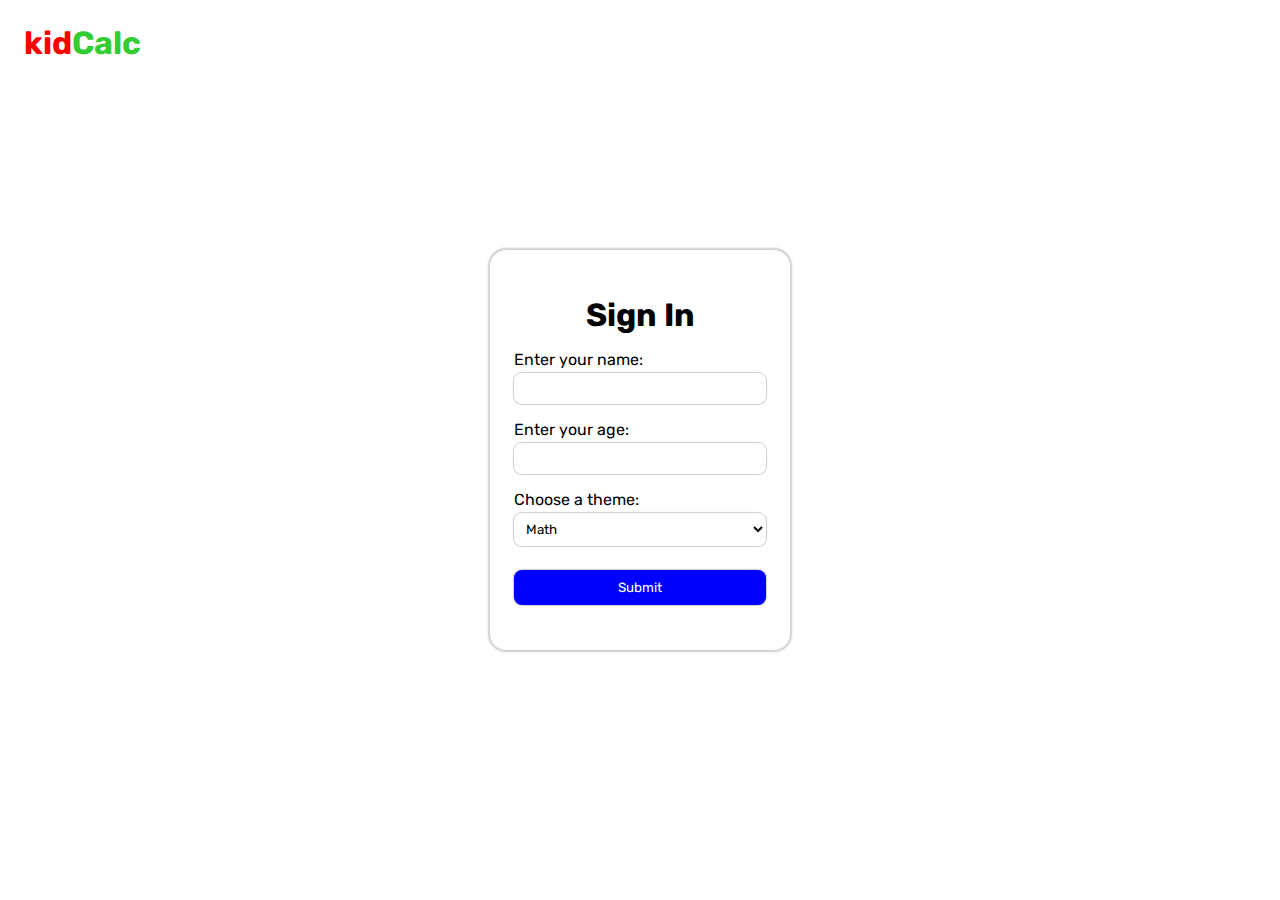
<file: kidcalc/index.html>
<!doctype html>
<html lang="en">
<head>
    <meta charset="UTF-8">
    <meta name="viewport" content="width=device-width, initial-scale=1.0">
    <meta name="description" content="kidCalc math game, DECI L3 web dev project.">
    <title>kidCalc</title>
    <link rel="stylesheet" href="assets/css/main.css">
</head>
<body>
    <div id="container">
        <header id="header">
            <h1><span class="red">kid</span><span class="green">Calc</span></h1>
            <div id="information-bar">
                <h3 id="greeting">Hello!</h3>
                <h3>Score: <span id="score">0</span></h3>
            </div>
        </header>
        <div id="login">
            <h1>Sign In</h1>
            <div class="spacer"></div>
            <form id="login-form">
                <div class="input-field">
                    <label for="name">Enter your name:</label>
                    <div class="mini-spacer"></div>
                    <input type="text" name="name" id="name" required maxlength="30">
                </div>
                <div class="spacer"></div>
                <div class="input-field">
                    <label for="age">Enter your age:</label>
                    <div class="mini-spacer"></div>
                    <input type="number" name="age" id="age" required min="1" max="150">
                </div>
                <div class="spacer"></div>
                <div class="input-field">
                    <label for="theme">Choose a theme:</label>
                    <div class="mini-spacer"></div>
                    <select name="theme" id="theme">
                        <option value="math">Math</option>
                        <option value="space">Space</option>
                        <option value="nature">Nature</option>
                    </select>
                </div>
                <div class="large-spacer"></div>
                <input type="submit" value="Submit" id="submit-button">
            </form>
        </div>
        <main id="main-section">
            <div id="kidcalc">
                <div id="calc-interface">
                    <h2>Enter Mathematical Expression:</h2>
                    <br>
                    <h2 id="calc-numbers"></h2>
                </div>
                <br>
                <div id="calc-buttons">
                    <button class="calc-button" id="b1">1</button>
                    <button class="calc-button" id="b2">2</button>
                    <button class="calc-button" id="b3">3</button>
                    <button class="calc-button" id="b4">4</button>
                    <button class="calc-button" id="b5">5</button>
                    <button class="calc-button" id="b6">6</button>
                    <button class="calc-button" id="b7">7</button>
                    <button class="calc-button" id="b8">8</button>
                    <button class="calc-button" id="b9">9</button>
                    <button class="calc-button" id="b0">0</button>
                    <button class="calc-button op" id="plus">+</button>
                    <button class="calc-button op" id="minus">-</button>
                    <button class="calc-button op" id="greater">&gt;</button>
                    <button class="calc-button op" id="less">&lt;</button>
                    <button class="calc-button op" id="equal">=</button>
                    <button class="calc-button large-button" id="clear">Clear</button>
                </div>
            </div>
            <div id="answer-box">
                <h2>Enter your answer (Leave empty if expression is a comparision):</h2>
                <br>
                <input type="number" name="answer" id="answer"></input>
                <br>
                <br>
                <button class="calc-button" id="submit">Submit</button>
            </div>
            <div id="result-box">
                <h2>Result:</h2>
                <br>
                <h2 id="result"></h2>
            </div>
        </main>
    </div>
    <script src="scripts/login.js"></script>
    <script src="scripts/calc.js"></script>
</body>
</html>
</file>
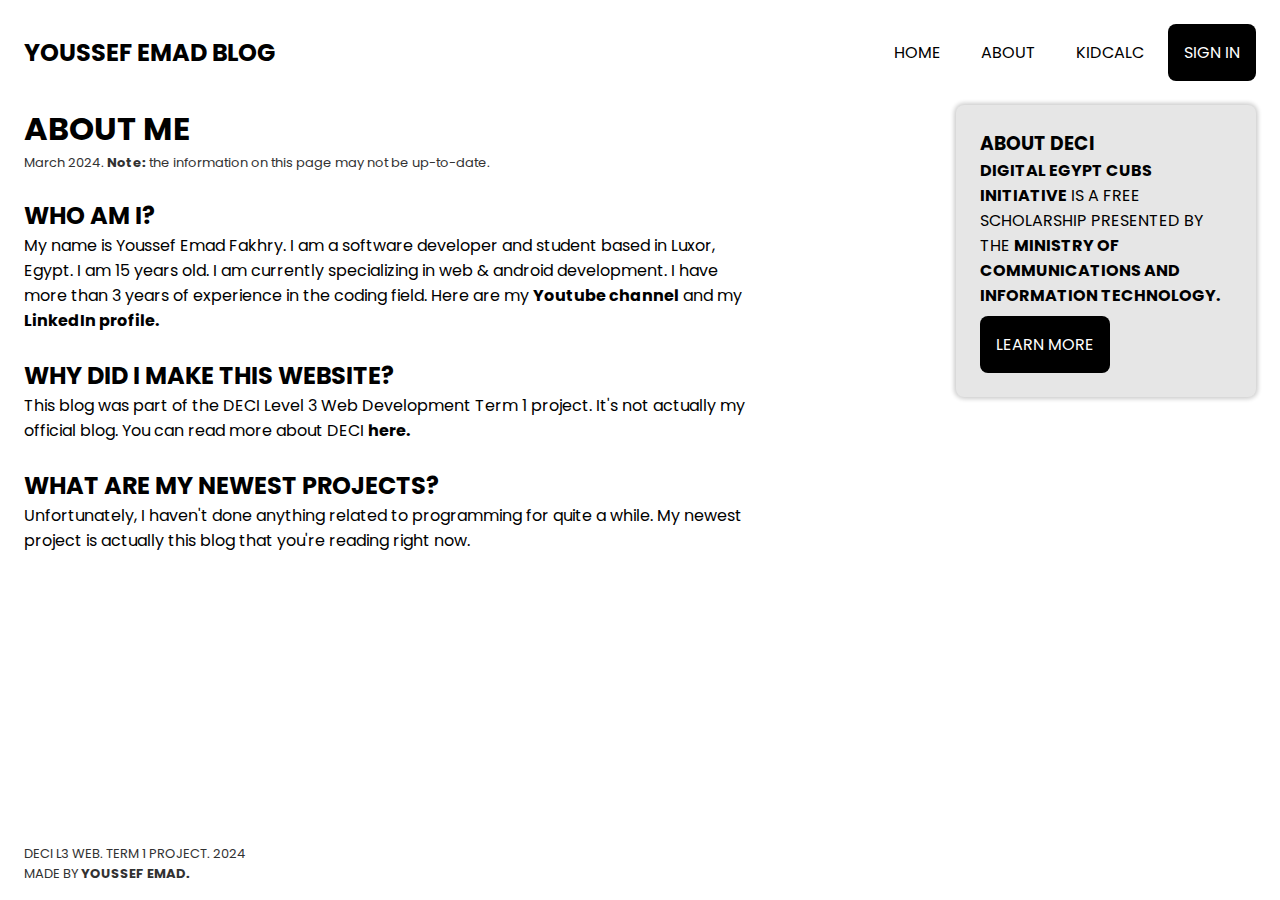
<file: about.html>
<!doctype html>
<html lang="en">
<head>
    <meta charset="UTF-8">
    <meta name="viewport" content="width=device-width, initial-scale=1.0">
    <meta name="description" content="About me, DECI L3 web dev project.">
    <title>Youssef Emad Blog - About Me</title>
    <link rel="stylesheet" href="assets/css/main.css">
</head>
<body>
    <div id="container">
        <header>
            <h2>YOUSSEF EMAD BLOG</h2>
            <nav>
                <a href="index.html">HOME</a>
                <a href="about.html" target="_blank">ABOUT</a>
                <a href="kidcalc/index.html" target="_blank">KIDCALC</a>
                <a href="#" class="special-button" id="login-button">SIGN IN</a>
            </nav>
        </header>
        <main id="about-page">
            <h1>ABOUT ME</h1>
            <p class="small-text">March 2024. <strong>Note:</strong> the information on this page may not be up-to-date.</p>
            <br>
            <h2>WHO AM I?</h2>
            <p>My name is Youssef Emad Fakhry.
                I am a software developer and student based in Luxor, Egypt.
                I am 15 years old. I am currently specializing in web & android development.
                I have more than 3 years of experience in the coding field.
                Here are my <strong><a href="https://youtube.com/@joeprogs">Youtube channel</a></strong>
                and my <strong><a href="https://linkedin.com/in/joeprogs">LinkedIn profile.</a></strong></p>
            <br>
            <h2>WHY DID I MAKE THIS WEBSITE?</h2>
            <p>This blog was part of the DECI Level 3 Web Development Term 1 project.
                It's not actually my official blog. You can read more about DECI
                <strong><a href="https://deci.gov.eg" target="_blank">here.</a></strong></p>
            <br>
            <h2>WHAT ARE MY NEWEST PROJECTS?</h2>
            <p>Unfortunately, I haven't done anything related to programming for quite a while.
                My newest project is actually this blog that you're reading right now.</p>
        </main>
        <div class="large-spacer"></div>
        <aside>
            <div class="side-section">
                <h3>ABOUT DECI</h3>
                <p><strong>DIGITAL EGYPT CUBS INITIATIVE</strong> IS A FREE SCHOLARSHIP PRESENTED BY THE
                    <strong>MINISTRY OF COMMUNICATIONS AND INFORMATION TECHNOLOGY.</strong>
                </p>
                <a href="https://deci.gov.eg" target="_blank" class="special-button learn-more">LEARN MORE</a>
            </div>
        </aside>
        <footer class="small-text">
            <p>DECI L3 WEB. TERM 1 PROJECT. 2024</p>
            <p>MADE BY <strong>YOUSSEF EMAD.</strong></p>
        </footer>
    </div>
    <script src="scripts/login.js"></script>
</body>
</html>
</file>
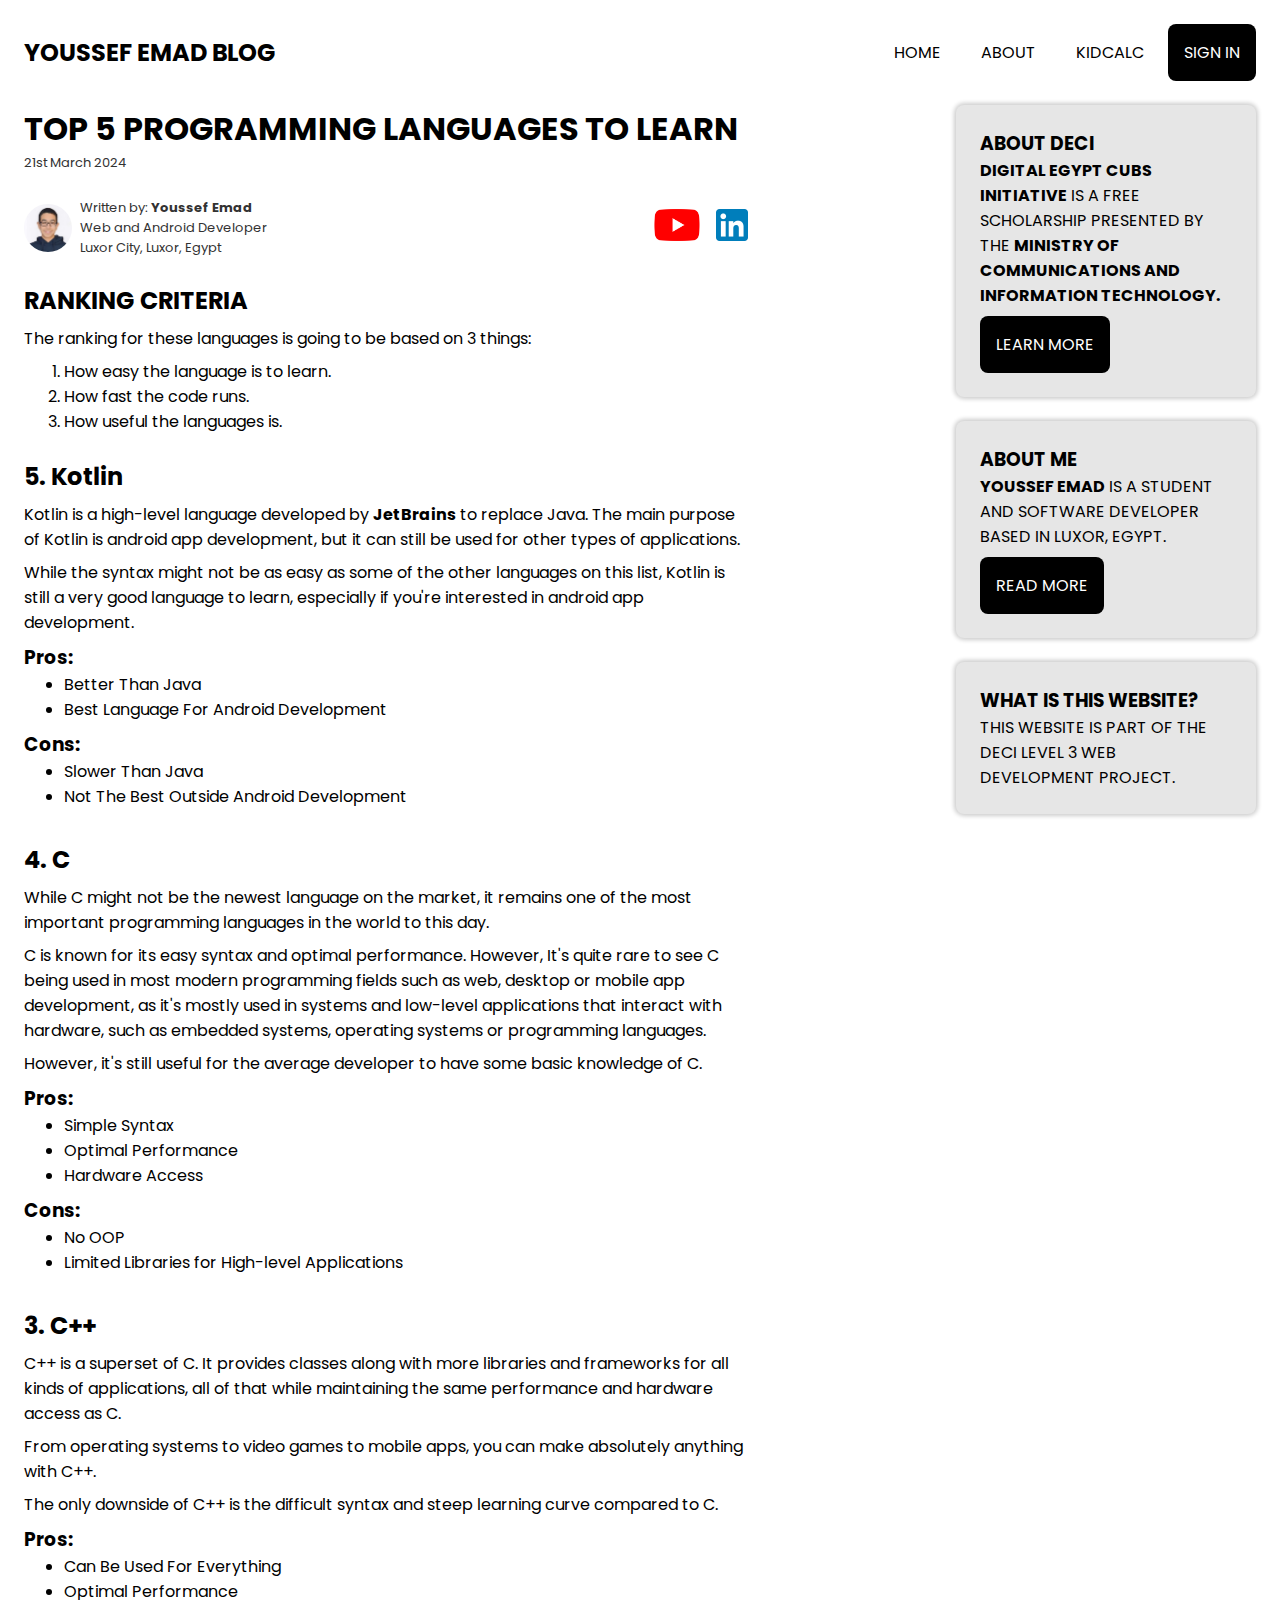
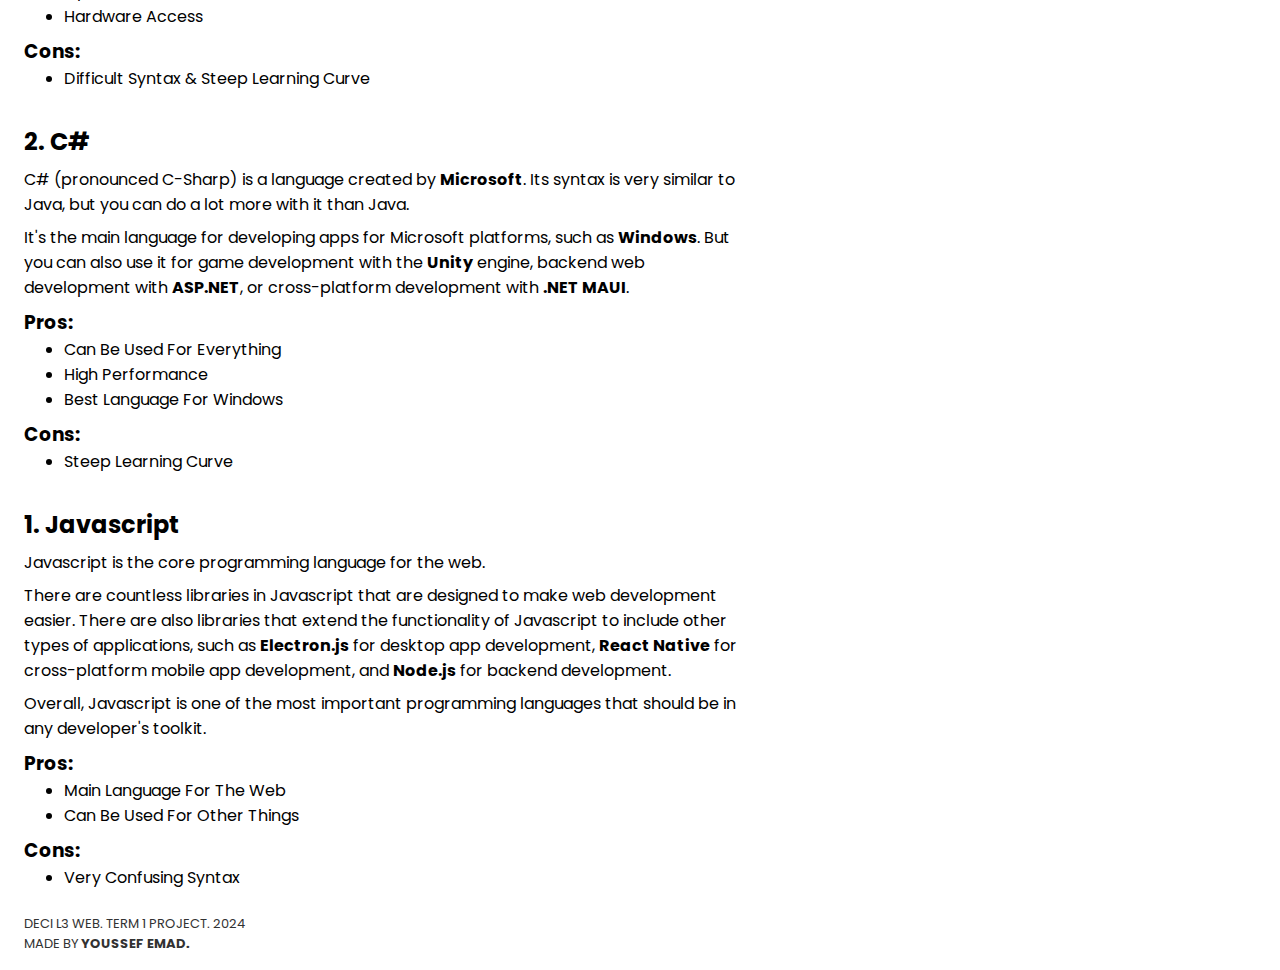
<file: posts/demo.html>
<!doctype html>
<html lang="en">
<head>
    <meta charset="UTF-8">
    <meta name="viewport" content="width=device-width, initial-scale=1.0">
    <meta name="description" content="Best programming languages to learn in 2024, DECI L3 web dev project.">
    <title>Top 5 Programming Languages To Learn In 2024</title>
    <link rel="stylesheet" href="../assets/css/main.css">
</head>
<body>
    <div id="container">
        <header>
            <h2>YOUSSEF EMAD BLOG</h2>
            <nav>
                <a href="../index.html" target="_blank">HOME</a>
                <a href="../about.html" target="_blank">ABOUT</a>
                <a href="../kidcalc/index.html" target="_blank">KIDCALC</a>
                <a href="#" class="special-button" id="login-button">SIGN IN</a>
            </nav>
        </header>
        <main id="post">
            <h1>TOP 5 PROGRAMMING LANGUAGES TO LEARN</h1>
            <p class="small-text">21st March 2024</p>
            <br>
            <div class="post-info small-text">
                <div class="author">
                    <img src="../assets/images/me.jpg" alt="Author">
                    <div>
                        <p>Written by: <strong>Youssef Emad</strong></p>
                        <p>Web and Android Developer</p>
                        <p>Luxor City, Luxor, Egypt</p>
                    </div>
                </div>
                <div class="social-links">
                    <a href="https://youtube.com/@joeprogs" target="_blank">
                        <img src="../assets/images/youtube.png" alt="Youtube">
                    </a>
                    <a href="https://linkedin.com/in/joeprogs" target="_blank">
                        <img src="../assets/images/linkedin.png" alt="LinkedIn">
                    </a>
                </div>
            </div>
            <br>
            <div id="post-content">
                <h2>RANKING CRITERIA</h2>
                <p>The ranking for these languages is going to be based on 3 things:</p>
                <ol>
                    <li>How easy the language is to learn.</li>
                    <li>How fast the code runs.</li>
                    <li>How useful the languages is.</li>
                </ol>
                <br>
                <h2>5. Kotlin</h2>
                <p>Kotlin is a high-level language developed by <strong><a href="https://jetbrains.com"
                            target="_blank">JetBrains</a></strong>
                    to replace Java. The main purpose of Kotlin is android app development,
                    but it can still be used for other types of applications.</p>
                <p>While the syntax might not be as easy as some of the other languages on this list,
                    Kotlin is still a very good language to learn,
                    especially if you're interested in android app development.</p>
                <h3>Pros:</h3>
                <ul>
                    <li>Better Than Java</li>
                    <li>Best Language For Android Development</li>
                </ul>
                <h3>Cons:</h3>
                <ul>
                    <li>Slower Than Java</li>
                    <li>Not The Best Outside Android Development</li>
                </ul>
                <br>
                <h2>4. C</h2>
                <p>While C might not be the newest language on the market,
                    it remains one of the most important programming languages in the world to this day.</p>
                <p>C is known for its easy syntax and optimal performance.
                    However, It's quite rare to see C being used in most modern programming fields
                    such as web, desktop or mobile app development, as it's mostly used in
                    systems and low-level applications that interact with hardware,
                    such as embedded systems, operating systems or programming languages.</p>
                <p>However, it's still useful for the average developer to have some basic knowledge of C.</p>
                <h3>Pros:</h3>
                <ul>
                    <li>Simple Syntax</li>
                    <li>Optimal Performance</li>
                    <li>Hardware Access</li>
                </ul>
                <h3>Cons:</h3>
                <ul>
                    <li>No OOP</li>
                    <li>Limited Libraries for High-level Applications</li>
                </ul>
                <br>
                <h2>3. C++</h2>
                <p>C++ is a superset of C.
                    It provides classes along with more libraries and frameworks
                    for all kinds of applications, all of that while maintaining
                    the same performance and hardware access as C.</p>
                <p>From operating systems to video games to mobile apps,
                    you can make absolutely anything with C++.</p>
                <p>The only downside of C++ is the difficult syntax and steep learning curve
                    compared to C.</p>
                <h3>Pros:</h3>
                <ul>
                    <li>Can Be Used For Everything</li>
                    <li>Optimal Performance</li>
                    <li>Hardware Access</li>
                </ul>
                <h3>Cons:</h3>
                <ul>
                    <li>Difficult Syntax & Steep Learning Curve</li>
                </ul>
                <br>
                <h2>2. C#</h2>
                <p>C# (pronounced C-Sharp) is a language created by <strong>Microsoft</strong>.
                    Its syntax is very similar to Java, but you can do a lot more with it than Java.</p>
                <p>It's the main language for developing apps for Microsoft platforms,
                    such as <strong>Windows</strong>. But you can also use it for game development
                    with the <strong>Unity</strong> engine, backend web development with <strong>ASP.NET</strong>,
                    or cross-platform development with <strong>.NET MAUI</strong>.</p>
                <h3>Pros:</h3>
                <ul>
                    <li>Can Be Used For Everything</li>
                    <li>High Performance</li>
                    <li>Best Language For Windows</li>
                </ul>
                <h3>Cons:</h3>
                <ul>
                    <li>Steep Learning Curve</li>
                </ul>
                <br>
                <h2>1. Javascript</h2>
                <p>Javascript is the core programming language for the web.</p>
                <p>There are countless libraries in Javascript that are
                    designed to make web development easier. There are also libraries that
                    extend the functionality of Javascript to include other types of applications,
                    such as <strong>Electron.js</strong> for desktop app development,
                    <strong>React Native</strong> for cross-platform mobile app development,
                    and <strong>Node.js</strong> for backend development.
                </p>
                <p>Overall, Javascript is one of the most important programming languages that
                    should be in any developer's toolkit.</p>
                <h3>Pros:</h3>
                <ul>
                    <li>Main Language For The Web</li>
                    <li>Can Be Used For Other Things</li>
                </ul>
                <h3>Cons:</h3>
                <ul>
                    <li>Very Confusing Syntax</li>
                </ul>
            </div>
        </main>
        <aside>
            <div class="side-section">
                <h3>ABOUT DECI</h3>
                <p><strong>DIGITAL EGYPT CUBS INITIATIVE</strong> IS A FREE SCHOLARSHIP PRESENTED BY THE
                    <strong>MINISTRY OF COMMUNICATIONS AND INFORMATION TECHNOLOGY.</strong>
                </p>
                <a href="https://deci.gov.eg" target="_blank" class="special-button learn-more">LEARN MORE</a>
            </div>
            <div class="side-section">
                <h3>ABOUT ME</h3>
                <p><strong>YOUSSEF EMAD</strong> IS A STUDENT AND SOFTWARE DEVELOPER BASED IN LUXOR, EGYPT.</p>
                <a href="../about.html" target="_blank" class="special-button learn-more">READ MORE</a>
            </div>
            <div class="side-section">
                <h3>WHAT IS THIS WEBSITE?</h3>
                <p>THIS WEBSITE IS PART OF THE DECI LEVEL 3 WEB DEVELOPMENT PROJECT.</p>
            </div>
        </aside>
        <footer class="small-text">
            <p>DECI L3 WEB. TERM 1 PROJECT. 2024</p>
            <p>MADE BY <strong>YOUSSEF EMAD.</strong></p>
        </footer>
    </div>
    <script src="../scripts/login.js"></script>
</body>
</html>
</file>
<file: kidcalc/assets/css/main.css>
@import url("https://fonts.googleapis.com/css2?family=Rubik&display=swap");
@import "header.css";
@import "login.css";
@import "kidcalc.css";

* {
    padding: 0;
    margin: 0;
    box-sizing: border-box;
    font-family: "Rubik", sans-serif;
}

.red {
    color: red;
}

.green {
    color: limegreen;
}

.spacer {
    height: 16px;
}

.mini-spacer {
    height: 4px;
}

.large-spacer {
    height: 24px;
}
</file>
<file: assets/css/main.css>
@import url("https://fonts.googleapis.com/css2?family=Poppins&display=swap");
@import "page.css";
@import "header.css";
@import "home.css";
@import "blog.css";

* {
    font-family: "Poppins", sans-serif;
    box-sizing: border-box;
    margin: 0;
}

a {
    text-decoration: none;
    color: black;
    transition: color 0.5s;
}

a:hover {
    color: rgb(100, 100, 255);
}

p {
    max-width: 724px;
}

.text-spacer {
    height: 8px;
}

.spacer {
    height: 16px;
}

.large-spacer {
    height: 24px;
}

.special-button {
    border-radius: 8px;
    padding: 16px;
    color: white;
    background-color: black;
    transition: background-color 0.5s;
}

.special-button:hover {
    color: white;
    background-color: rgb(50, 50, 50);
}

.special-button:active {
    background-color: rgb(75, 75, 75);
}

.small-text {
    color: rgb(50, 50, 50);
    font-size: small;
}
</file>
